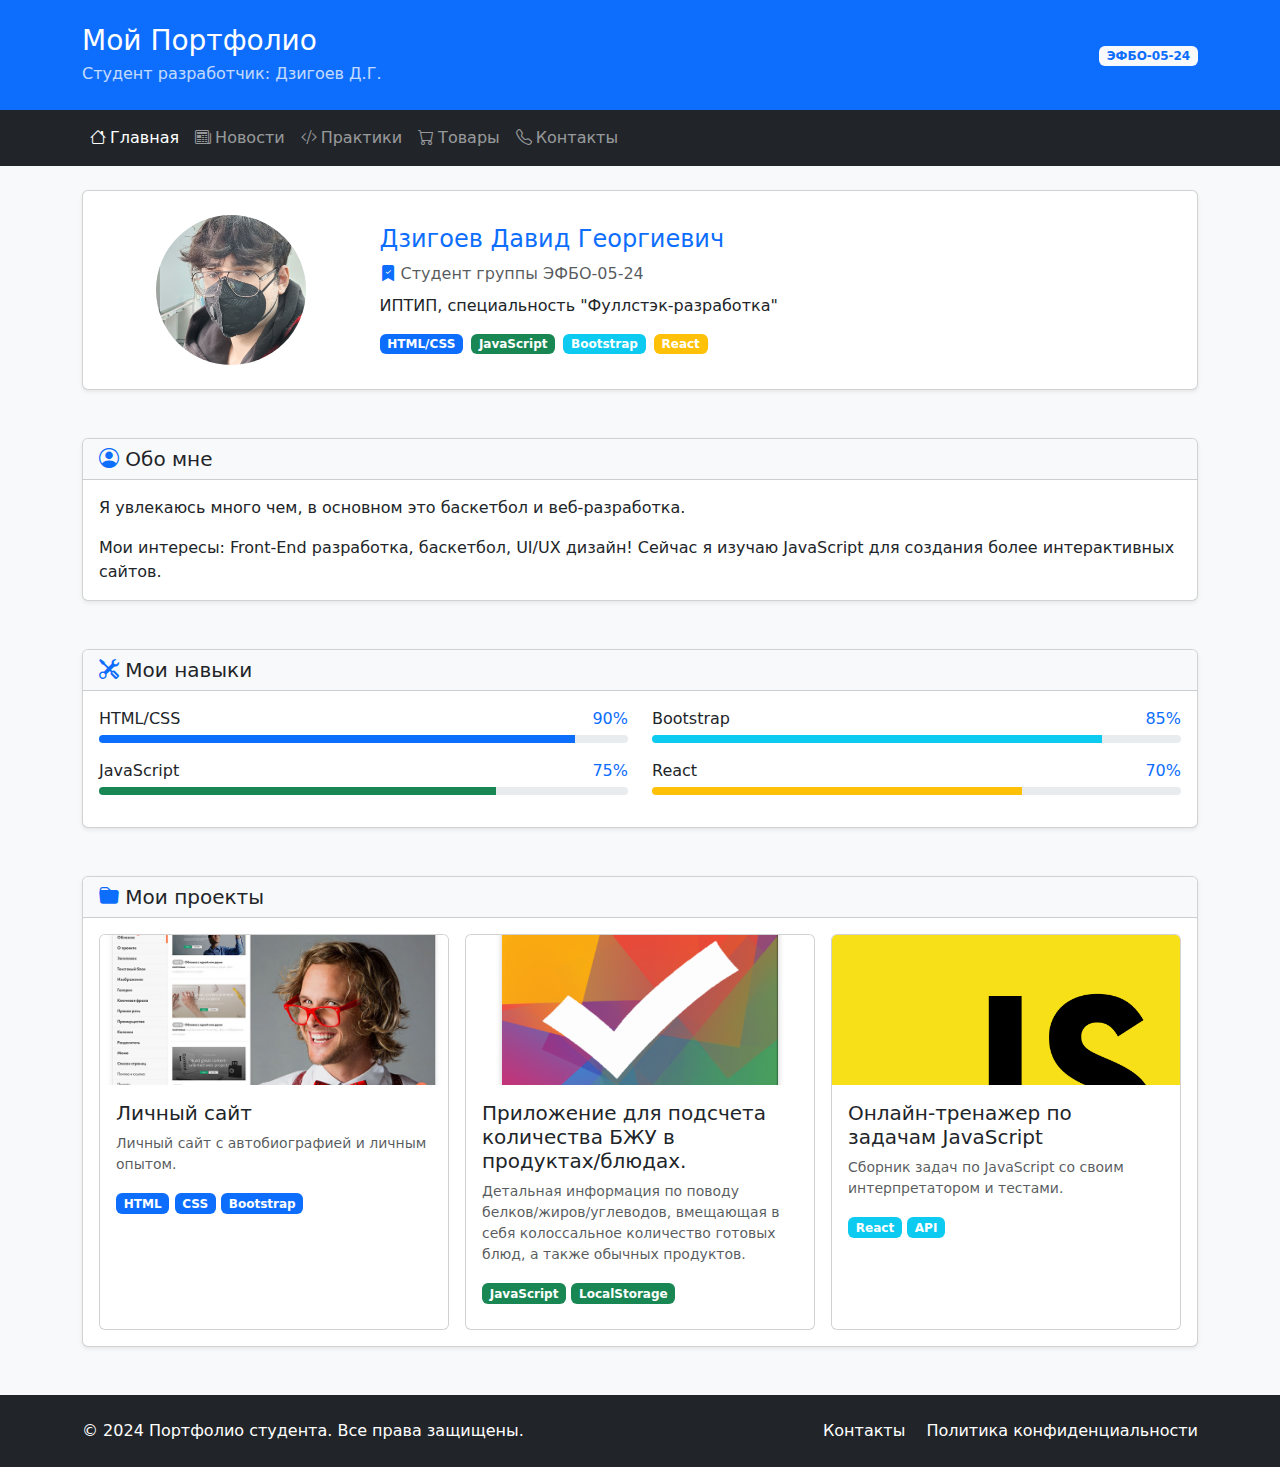
<file: index.html>
<!DOCTYPE html>
<html lang="ru">
<head>
  <meta charset="UTF-8">
  <meta name="viewport" content="width=device-width, initial-scale=1.0">
  <title>Главная - Портфолио</title>
  <link href="https://cdn.jsdelivr.net/npm/bootstrap@5.3.2/dist/css/bootstrap.min.css" rel="stylesheet">
  <link rel="stylesheet" href="https://cdn.jsdelivr.net/npm/bootstrap-icons@1.11.1/font/bootstrap-icons.css">
</head>
<body class="bg-light">
  <div class="container-fluid p-0">
    <!-- Header -->
    <header class="bg-primary text-white py-4">
      <div class="container">
        <div class="row align-items-center">
          <div class="col">
            <h1 class="h3 mb-1">Мой Портфолио</h1>
            <p class="mb-0 opacity-75">Студент разработчик: Дзигоев Д.Г.</p>
          </div>
          <div class="col-auto">
            <span class="badge bg-light text-primary">ЭФБО-05-24</span>
          </div>
        </div>
      </div>
    </header>

    <!-- Navigation -->
    <nav class="navbar navbar-expand-lg navbar-dark bg-dark">
      <div class="container">
        <button class="navbar-toggler" type="button" data-bs-toggle="collapse" data-bs-target="#navbarNav">
          <span class="navbar-toggler-icon"></span>
        </button>
        <div class="collapse navbar-collapse" id="navbarNav">
          <ul class="navbar-nav">
            <li class="nav-item">
              <a class="nav-link active" href="index.html">
                <i class="bi bi-house me-1"></i>Главная
              </a>
            </li>
            <li class="nav-item">
              <a class="nav-link" href="pages/news.html">
                <i class="bi bi-newspaper me-1"></i>Новости
              </a>
            </li>
            <li class="nav-item">
              <a class="nav-link" href="pages/practices.html">
                <i class="bi bi-code-slash me-1"></i>Практики
              </a>
            </li>
            <li class="nav-item">
              <a class="nav-link" href="pages/goods.html">
                <i class="bi bi-cart me-1"></i>Товары
              </a>
            </li>
            <li class="nav-item">
              <a class="nav-link" href="pages/contacts.html">
                <i class="bi bi-telephone me-1"></i>Контакты
              </a>
            </li>
          </ul>
        </div>
      </div>
    </nav>

    <!-- Main Content -->
    <main class="container my-4">
      <!-- Profile Section -->
      <section class="mb-5">
        <div class="card shadow-sm">
          <div class="card-body p-4">
            <div class="row align-items-center">
              <div class="col-md-3 text-center mb-3 mb-md-0">
                <img src="images/01vr1ZHopGCYbX9N3gDcMiU9aH0uhNBzZfTgl-pVvO3KqxB39IEha3iIAdrmscN-xnoX4ErPshq8rbRD-Dz-7z_W.jpg" alt="Фото студента" class="img-fluid rounded-circle" style="width: 150px; height: 150px; object-fit: cover;">
              </div>
              <div class="col-md-9">
                <h2 class="card-title h4 text-primary">Дзигоев Давид Георгиевич</h2>
                <p class="card-text text-muted mb-2">
                  <i class="bi bi-bookmark-check-fill text-primary"></i>
                  Студент группы ЭФБО-05-24
                </p>
                <p class="card-text">
                  ИПТИП, специальность "Фуллстэк-разработка"
                </p>
                <div class="d-flex gap-2 flex-wrap">
                  <span class="badge bg-primary">HTML/CSS</span>
                  <span class="badge bg-success">JavaScript</span>
                  <span class="badge bg-info">Bootstrap</span>
                  <span class="badge bg-warning">React</span>
                </div>
              </div>
            </div>
          </div>
        </div>
      </section>

      <!-- About Section -->
      <section class="mb-5">
        <div class="card shadow-sm">
          <div class="card-header bg-light">
            <h3 class="card-title h5 mb-0">
              <i class="bi bi-person-circle text-primary"></i>
              Обо мне
            </h3>
          </div>
          <div class="card-body">
            <p class="card-text">
              Я увлекаюсь много чем, в основном это баскетбол и веб-разработка.
            </p>
            <p class="card-text">
              Мои интересы: Front-End разработка, баскетбол, UI/UX дизайн! Сейчас я изучаю JavaScript для создания более интерактивных сайтов.
            </p>
          </div>
        </div>
      </section>

      <!-- Skills Section -->
      <section class="mb-5">
        <div class="card shadow-sm">
          <div class="card-header bg-light">
            <h3 class="card-title h5 mb-0">
              <i class="bi bi-tools text-primary"></i>
              Мои навыки
            </h3>
          </div>
          <div class="card-body">
            <div class="row">
              <div class="col-md-6">
                <div class="mb-3">
                  <div class="d-flex justify-content-between mb-1">
                    <span>HTML/CSS</span>
                    <span class="text-primary">90%</span>
                  </div>
                  <div class="progress" style="height: 8px;">
                    <div class="progress-bar bg-primary" style="width: 90%"></div>
                  </div>
                </div>
                <div class="mb-3">
                  <div class="d-flex justify-content-between mb-1">
                    <span>JavaScript</span>
                    <span class="text-primary">75%</span>
                  </div>
                  <div class="progress" style="height: 8px;">
                    <div class="progress-bar bg-success" style="width: 75%"></div>
                  </div>
                </div>
              </div>
              <div class="col-md-6">
                <div class="mb-3">
                  <div class="d-flex justify-content-between mb-1">
                    <span>Bootstrap</span>
                    <span class="text-primary">85%</span>
                  </div>
                  <div class="progress" style="height: 8px;">
                    <div class="progress-bar bg-info" style="width: 85%"></div>
                  </div>
                </div>
                <div class="mb-3">
                  <div class="d-flex justify-content-between mb-1">
                    <span>React</span>
                    <span class="text-primary">70%</span>
                  </div>
                  <div class="progress" style="height: 8px;">
                    <div class="progress-bar bg-warning" style="width: 70%"></div>
                  </div>
                </div>
              </div>
            </div>
          </div>
        </div>
      </section>

      <!-- Projects Section -->
      <section class="mb-5">
        <div class="card shadow-sm">
          <div class="card-header bg-light">
            <h3 class="card-title h5 mb-0">
              <i class="bi bi-folder-fill text-primary"></i>
              Мои проекты
            </h3>
          </div>
          <div class="card-body">
            <div class="row g-3">
              <div class="col-md-4">
                <div class="card h-100">
                  <img src="images/2_main.jpg" class="card-img-top" alt="Личный сайт" style="height: 150px; object-fit: cover;">
                  <div class="card-body">
                    <h5 class="card-title">Личный сайт</h5>
                    <p class="card-text small text-muted">
                      Личный сайт с автобиографией и личным опытом.
                    </p>
                    <div class="mb-2">
                      <span class="badge bg-primary">HTML</span>
                      <span class="badge bg-primary">CSS</span>
                      <span class="badge bg-primary">Bootstrap</span>
                    </div>
                  </div>
                </div>
              </div>
              <div class="col-md-4">
                <div class="card h-100">
                  <img src="images/1_main.png" class="card-img-top" alt="Todo приложение" style="height: 150px; object-fit: cover;">
                  <div class="card-body">
                    <h5 class="card-title">Приложение для подсчета количества БЖУ в продуктах/блюдах.</h5>
                    <p class="card-text small text-muted">
                      Детальная информация по поводу белков/жиров/углеводов, вмещающая в себя колоссальное количество готовых блюд, а также обычных продуктов.
                    </p>
                    <div class="mb-2">
                      <span class="badge bg-success">JavaScript</span>
                      <span class="badge bg-success">LocalStorage</span>
                    </div>
                  </div>
                </div>
              </div>
              <div class="col-md-4">
                <div class="card h-100">
                  <img src="images/main_4.png" class="card-img-top" alt="Интернет-магазин" style="height: 150px; object-fit: cover;">
                  <div class="card-body">
                    <h5 class="card-title">Онлайн-тренажер по задачам JavaScript</h5>
                    <p class="card-text small text-muted">
                      Сборник задач по JavaScript со своим интерпретатором и тестами.
                    </p>
                    <div class="mb-2">
                      <span class="badge bg-info">React</span>
                      <span class="badge bg-info">API</span>
                    </div>
                  </div>
                </div>
              </div>
            </div>
          </div>
        </div>
      </section>
    </main>

    <!-- Footer -->
    <footer class="bg-dark text-white py-4 mt-5">
      <div class="container">
        <div class="row align-items-center">
          <div class="col-md-6">
            <p class="mb-0">&copy; 2024 Портфолио студента. Все права защищены.</p>
          </div>
          <div class="col-md-6 text-md-end">
            <a href="pages/contacts.html" class="text-white text-decoration-none me-3">Контакты</a>
            <a href="#" class="text-white text-decoration-none">Политика конфиденциальности</a>
          </div>
        </div>
      </div>
    </footer>
  </div>

  <script src="https://cdn.jsdelivr.net/npm/bootstrap@5.3.2/dist/js/bootstrap.bundle.min.js"></script>
</body>
</html>
</file>
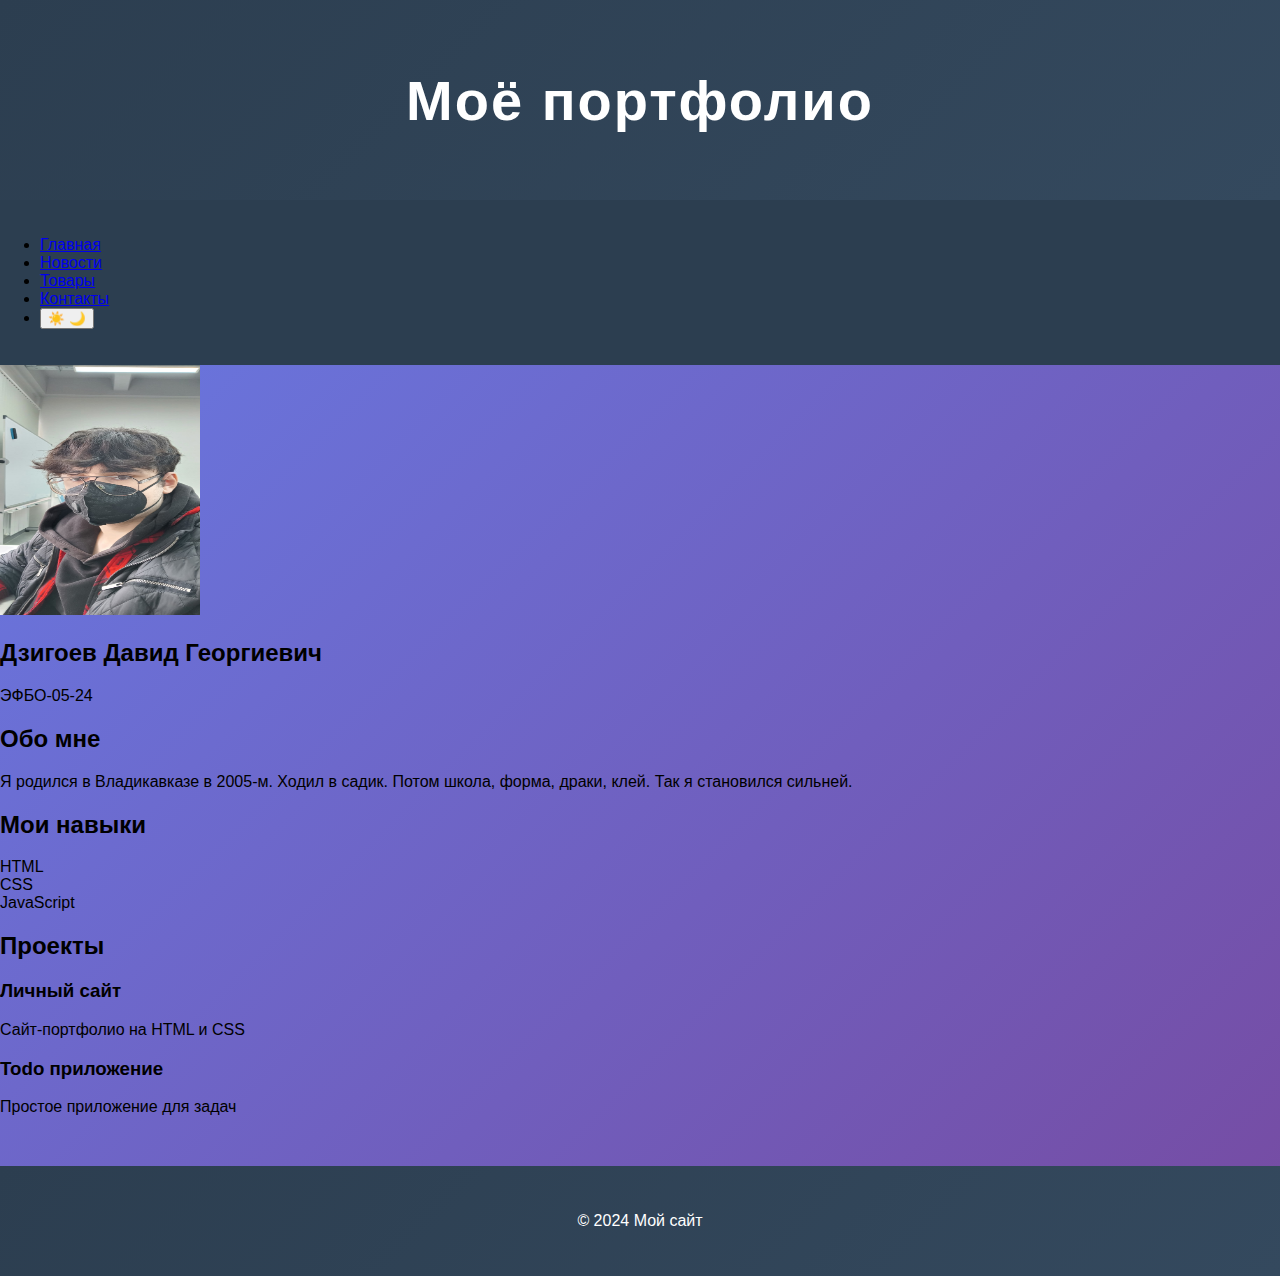
<file: index_v1.html>
<!DOCTYPE html>
<html>
    <head>
        <meta charset="UTF-8">
        <meta name="viewport" content="width=device-width, initial-scale=1.0">
        <link rel="stylesheet" href="style/styles.css">
        <title>Главная - Портфолио</title>
    </head>
    <body>
        <div class="page">

            <header class="header">
                <h1 class="header__title">Моё портфолио</h1>
            </header>

            <nav class="nav">
                <ul class="nav__list">
                    <li class="nav__item nav__item--active"><a class="nav__link" href="index.html">Главная</a></li>
                    <li class="nav__item"><a class="nav__link" href="pages/news.html">Новости</a></li>
                    <li class="nav__item"><a class="nav__link" href="pages/goods.html">Товары</a></li>
                    <li class="nav__item"><a class="nav__link" href="pages/contacts.html">Контакты</a></li>
                    <li class="nav__item nav__item--theme"><button id="theme-toggle" class="theme-btn" aria-label="Переключить тему">
                        <span class="icon sun-icon">☀️</span>
                        <span class="icon moon-icon">🌙</span>
                </button></li>
                </ul>
            </nav>

            <main class="main">

                <section class="profile">
                    <div class="profile__card">
                        <img class="profile__photo" src="images/01vr1ZHopGCYbX9N3gDcMiU9aH0uhNBzZfTgl-pVvO3KqxB39IEha3iIAdrmscN-xnoX4ErPshq8rbRD-Dz-7z_W.jpg" alt="Фото автора" width="200" height="250">
                        <div class="profile__info">
                            <h2 class="profile__name">Дзигоев Давид Георгиевич</h2>
                            <p class="profile__group">ЭФБО-05-24</p>
                        </div>
                    </div>
                </section>

                <section class="about">
                    <h2 class="about__title">Обо мне</h2>
                    <div class="about__content">
                        <p>Я родился в Владикавказе в 2005-м. Ходил в садик.
                        Потом школа, форма, драки, клей. Так я становился сильней.</p>
                    </div>
                </section>
                
                <section class="skills">
                    <h2 class="skills__title">Мои навыки</h2>
                    <div class="skills__list">
                        <div class="skill skill--html">
                            <span class="skill__name">HTML</span>
                        </div>
                        <div class="skill skill--css">
                            <span class="skill__name">CSS</span>
                        </div>
                        <div class="skill skill--js">
                            <span class="skill__name">JavaScript</span>
                        </div>
                    </div>
                </section>
                
                <section class="projects">
                    <h2 class="projects__title">Проекты</h2>
                    <div class="projects__grid">
                        <div class="project-card">
                            <h3 class="project-card__title">Личный сайт</h3>
                            <p class="project-card__desc">Сайт-портфолио на HTML и CSS</p>
                        </div>
                        <div class="project-card">
                            <h3 class="project-card__title">Todo приложение</h3>
                            <p class="project-card__desc">Простое приложение для задач</p>
                        </div>
                    </div>
                </section>
            
                <script>
                    // Константы для работы с темой
                    const Theme = {
                        LIGHT: 'light',
                        DARK: 'dark'
                    };

                    // Элементы управления
                    const themeToggle = document.getElementById('theme-toggle');
                    
                    // Функции для работы с темой
                    function getCurrentTheme() {
                        return document.body.classList.contains('dark-theme') ? Theme.DARK : Theme.LIGHT;
                    }

                    function setTheme(theme) {
                        if (theme === Theme.DARK) {
                            document.body.classList.add('dark-theme');
                        } else {
                            document.body.classList.remove('dark-theme');
                        }
                    }

                    function saveTheme(theme) {
                        localStorage.setItem('theme', theme);
                    }

                    function toggleTheme() {
                        const currentTheme = getCurrentTheme();
                        const newTheme = currentTheme === Theme.DARK ? Theme.LIGHT : Theme.DARK;
                        
                        setTheme(newTheme);
                        saveTheme(newTheme);
                    }

                    // Инициализация темы при загрузке
                    function initTheme() {
                        const savedTheme = localStorage.getItem('theme');
                        
                        if (savedTheme === Theme.DARK) {
                            setTheme(Theme.DARK);
                        } else {
                            setTheme(Theme.LIGHT);
                        }
                    }

                    // Обработчики событий
                    function setupEventListeners() {
                        themeToggle.addEventListener('click', toggleTheme);
                    }

                    // Запуск приложения
                    function init() {
                        initTheme();
                        setupEventListeners();
                    }

                    // Запускаем когда DOM загружен
                    document.addEventListener('DOMContentLoaded', init);
                </script>
            </main>
            <footer class="footer">
                <p class="footer__text">&copy; 2024 Мой сайт</p>
            </footer>
        </div>
    </body>
</html>
</file>
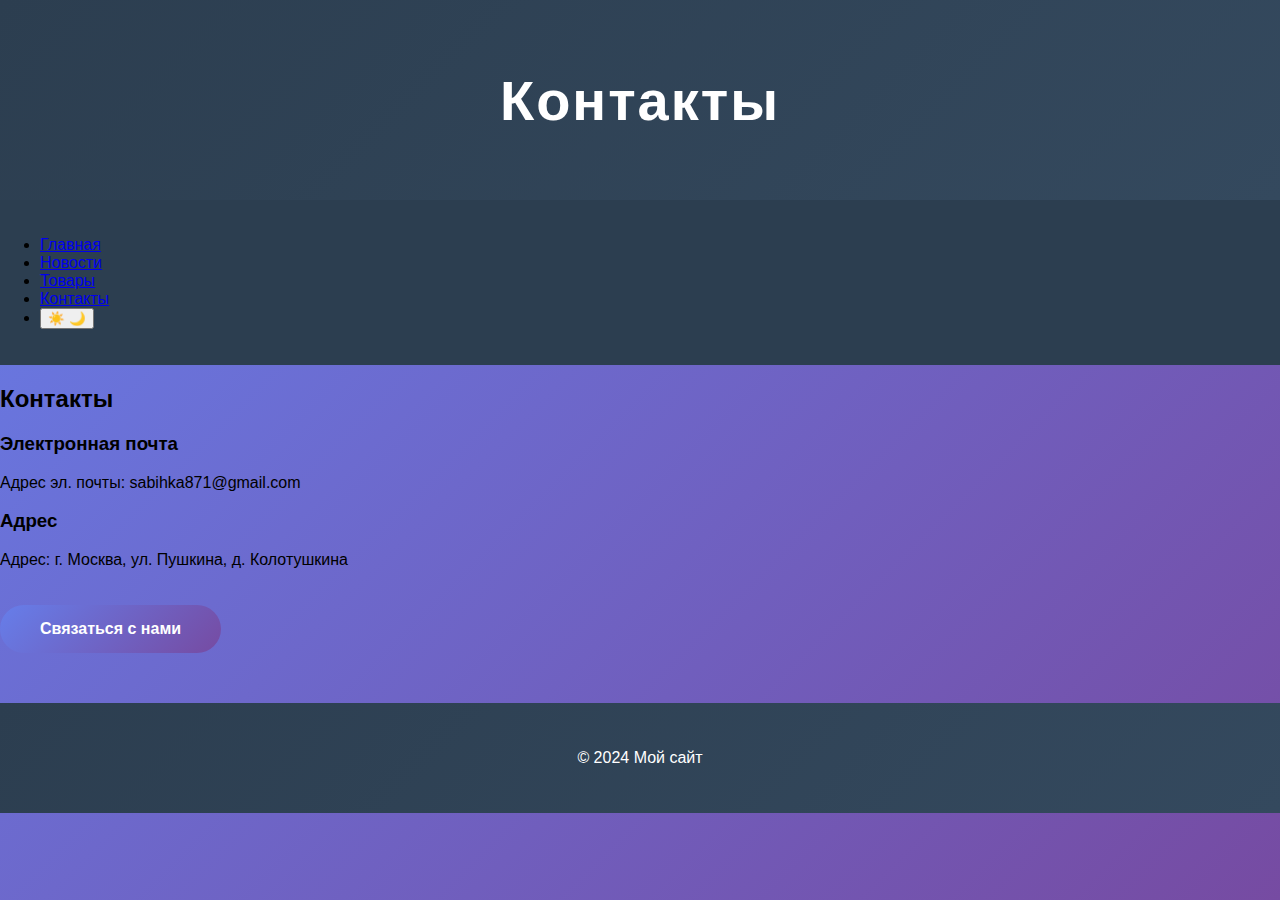
<file: pages/contacts.html>
<!DOCTYPE html>
<html lang="en">
<head>
    <meta charset="UTF-8">
    <meta name="viewport" content="width=device-width, initial-scale=1.0">
    <title>Контакты</title>
    <link rel="stylesheet" href="../style/styles.css">
    <style>
        /* Стили для модального окна */
        dialog::backdrop {
            background: rgba(0, 0, 0, 0.6);
            animation: fadeIn 0.3s ease;
        }
        dialog {
            border: none;
            border-radius: 12px;
            padding: 0;
            margin: auto;
            box-shadow: 0 10px 30px rgba(0, 0, 0, 0.3);
            animation: slideIn 0.3s ease;
            max-width: 500px;
            width: 90vw;
            max-height: 90vh;
            overflow-y: auto;
        }
        .modal-header {
            background: linear-gradient(135deg, #2c3e50 0%, #34495e 100%);
            color: white;
            padding: 1.5rem;
            border-radius: 12px 12px 0 0;
            margin: 0;
        }
        .modal-header h2 {
            margin: 0;
            color: white;
            font-size: 1.5rem;
        }
        .modal-content {
            padding: 2rem;
        }
        .form-group {
            margin-bottom: 1.5rem;
        }
        .form-group label {
            display: block;
            margin-bottom: 0.5rem;
            font-weight: 600;
            color: #2c3e50;
        }
        .form-group input,
        .form-group select,
        .form-group textarea {
            width: 100%;
            padding: 0.75rem;
            border: 2px solid #e9ecef;
            border-radius: 6px;
            font-size: 1rem;
            transition: border-color 0.3s ease;
            box-sizing: border-box;
        }
        .form-group input:focus,
        .form-group select:focus,
        .form-group textarea:focus {
            outline: none;
            border-color: #667eea;
        }
        .form-group textarea {
            min-height: 100px;
            resize: vertical;
        }
        .modal-actions {
            display: flex;
            gap: 1rem;
            justify-content: flex-end;
            margin-top: 2rem;
        }
        .btn {
            padding: 0.75rem 1.5rem;
            border: none;
            border-radius: 6px;
            cursor: pointer;
            font-size: 1rem;
            transition: all 0.3s ease;
            font-weight: 600;
        }
        .btn-primary {
            background: linear-gradient(135deg, #667eea 0%, #764ba2 100%);
            color: white;
        }
        .btn-primary:hover {
            transform: translateY(-2px);
            box-shadow: 0 5px 15px rgba(102, 126, 234, 0.4);
        }
        .btn-secondary {
            background: #f8f9fa;
            color: #2c3e50;
            border: 2px solid #e9ecef;
        }
        .btn-secondary:hover {
            background: #e9ecef;
        }
        .required {
            color: #e74c3c;
        }
        @keyframes fadeIn {
            from { opacity: 0; }
            to { opacity: 1; }
        }
        @keyframes slideIn {
            from {
            opacity: 0;
            transform: translateY(-50px) scale(0.9);
            }
            to {
            opacity: 1;
            transform: translateY(0) scale(1);
            }
        }
        /* Адаптивность */
        @media (max-width: 600px) {
            dialog {
                margin: 1rem;
                width: calc(100vw - 2rem);
            }

            .modal-actions {
                flex-direction: column;
            }

            .btn {
                width: 100%;
            }
        }
    </style>
</head>
<body>
    <div class="page">
        
        <header class="header">
            <h1>Контакты</h1>
        </header>

        <nav class="nav">
            <ul class="nav__list">
                <li class="nav__item"><a class="nav__link" href="../index.html">Главная</a></li>
                <li class="nav__item"><a class="nav__link" href="news.html">Новости</a></li>
                <li class="nav__item"><a class="nav__link" href="goods.html">Товары</a></li>
                <li class="nav__item nav__item--active"><a class="nav__link" href="contacts.html">Контакты</a></li>
                <li class="nav__item nav__item--theme"><button id="theme-toggle" class="theme-btn" aria-label="Переключить тему">
                        <span class="icon sun-icon">☀️</span>
                        <span class="icon moon-icon">🌙</span>
                </button></li>
            </ul>
        </nav>

        <section class="contacts">
                <h2 class="contacts__title">Контакты</h2>
                <div class="contacts__list">
                    <div class="contacts-item">
                        <h3 class="contacts-item____title">Электронная почта</h3>
                        <p class="contact-item__value">Адрес эл. почты: sabihka871@gmail.com</p>
                    </div>
                    <div class="contacts-item">
                        <h3 class="contacts-item__title">Адрес</h3>
                        <p class="contact-item__value">Адрес: г. Москва, ул. Пушкина, д. Колотушкина</p>
                    </div>
                    <!-- Измененная кнопка для открытия модального окна -->
                    <button class="contact-button" onclick="contactModal.showModal()">Связаться с нами</button>
                </div>
        </section>

        <footer class="footer">
                <p class="footer__text">&copy; 2024 Мой сайт</p>
        </footer>

        <!-- Модальное окно -->
        <dialog id="contactModal">
            <div class="modal-header">
                <h2>Форма обратной связи</h2>
            </div>
            <div class="modal-content">
                <form id="feedbackForm" method="dialog">
                    <div class="form-group">
                        <label for="name">Имя <span class="required">*</span></label>
                        <input type="text" id="name" name="name" required placeholder="Введите ваше имя">
                    </div>
                    <div class="form-group">
                        <label for="phone">Телефон <span class="required">*</span></label>
                        <input type="tel" id="phone" name="phone" required placeholder="+7 (XXX) XXX-XX-XX">
                    </div>
                    <div class="form-group">
                        <label for="email">Электронная почта <span class="required">*</span></label>
                        <input type="email" id="email" name="email" required placeholder="example@mail.ru">
                    </div>
                    <div class="form-group">
                        <label for="category">Категория обращения <span class="required">*</span></label>
                        <select id="category" name="category" required>
                            <option value="">Выберите категорию</option>
                            <option value="technical">Техническая поддержка</option>
                            <option value="commercial">Коммерческое предложение</option>
                            <option value="cooperation">Сотрудничество</option>
                            <option value="complaint">Жалоба</option>
                            <option value="suggestion">Предложение</option>
                            <option value="other">Другое</option>
                        </select>
                    </div>
                    <div class="form-group">
                        <label for="message">Текст обращения <span class="required">*</span></label>
                        <textarea id="message" name="message" required placeholder="Опишите вашу проблему или вопрос..."></textarea>
                    </div>
                    <div class="modal-actions">
                        <!-- Кнопка отмены с правильным типом button и обработчиком onclick -->
                        <button type="button" class="btn btn-secondary" onclick="ModalManager.closeModal()">Отмена</button>
                        <!-- Кнопка отправки с обработкой через JavaScript -->
                        <button type="button" class="btn btn-primary" onclick="ModalManager.submitForm()">Отправить</button>
                    </div>
                </form>
            </div>
        </dialog>

    </div>

    <script>
        // Константы для работы с темой
        const Theme = {
            LIGHT: 'light',
            DARK: 'dark'
        };

        // Элементы управления
        const themeToggle = document.getElementById('theme-toggle');
        const contactModal = document.getElementById('contactModal');
        const feedbackForm = document.getElementById('feedbackForm');
        
        // Функции для работы с темой
        function getCurrentTheme() {
            return document.body.classList.contains('dark-theme') ? Theme.DARK : Theme.LIGHT;
        }

        function setTheme(theme) {
            if (theme === Theme.DARK) {
                document.body.classList.add('dark-theme');
            } else {
                document.body.classList.remove('dark-theme');
            }
        }

        function saveTheme(theme) {
            localStorage.setItem('theme', theme);
        }

        function toggleTheme() {
            const currentTheme = getCurrentTheme();
            const newTheme = currentTheme === Theme.DARK ? Theme.LIGHT : Theme.DARK;
            
            setTheme(newTheme);
            saveTheme(newTheme);
        }

        // Инициализация темы при загрузке
        function initTheme() {
            const savedTheme = localStorage.getItem('theme');
            
            if (savedTheme === Theme.DARK) {
                setTheme(Theme.DARK);
            } else {
                setTheme(Theme.LIGHT);
            }
        }

        // Менеджер модального окна
        const ModalManager = {
            submitForm() {
                const formData = new FormData(feedbackForm);

                // Простая валидация
                if (!feedbackForm.checkValidity()) {
                    feedbackForm.reportValidity();
                    return;
                }

                // Собираем данные формы
                const data = {
                    name: formData.get('name'),
                    phone: formData.get('phone'),
                    email: formData.get('email'),
                    category: formData.get('category'),
                    message: formData.get('message')
                };

                // В реальном приложении здесь был бы AJAX-запрос
                console.log('Данные формы:', data);

                // Показываем уведомление об успешной отправке
                alert('Спасибо! Ваше обращение отправлено. Мы свяжемся с вами в ближайшее время.');

                // Закрываем модальное окно
                this.closeModal();

                // Очищаем форму
                feedbackForm.reset();
            },

            closeModal() {
                contactModal.close();
            },

            handleBackgroundClick(event) {
                if (event.target === contactModal) {
                    this.closeModal();
                }
            },

            preventFormSubmit(event) {
                if (event.key === 'Enter' && event.target.type !== 'textarea') {
                    event.preventDefault();
                }
            }
        };

        // Обработчики событий
        function setupEventListeners() {
            themeToggle.addEventListener('click', toggleTheme);
            contactModal.addEventListener('click', (event) => ModalManager.handleBackgroundClick(event));
            feedbackForm.addEventListener('keypress', (event) => ModalManager.preventFormSubmit(event));
        }

        // Запуск приложения
        function init() {
            initTheme();
            setupEventListeners();
        }

        // Запускаем когда DOM загружен
        document.addEventListener('DOMContentLoaded', init);
    </script>
</body>
</html>
</file>
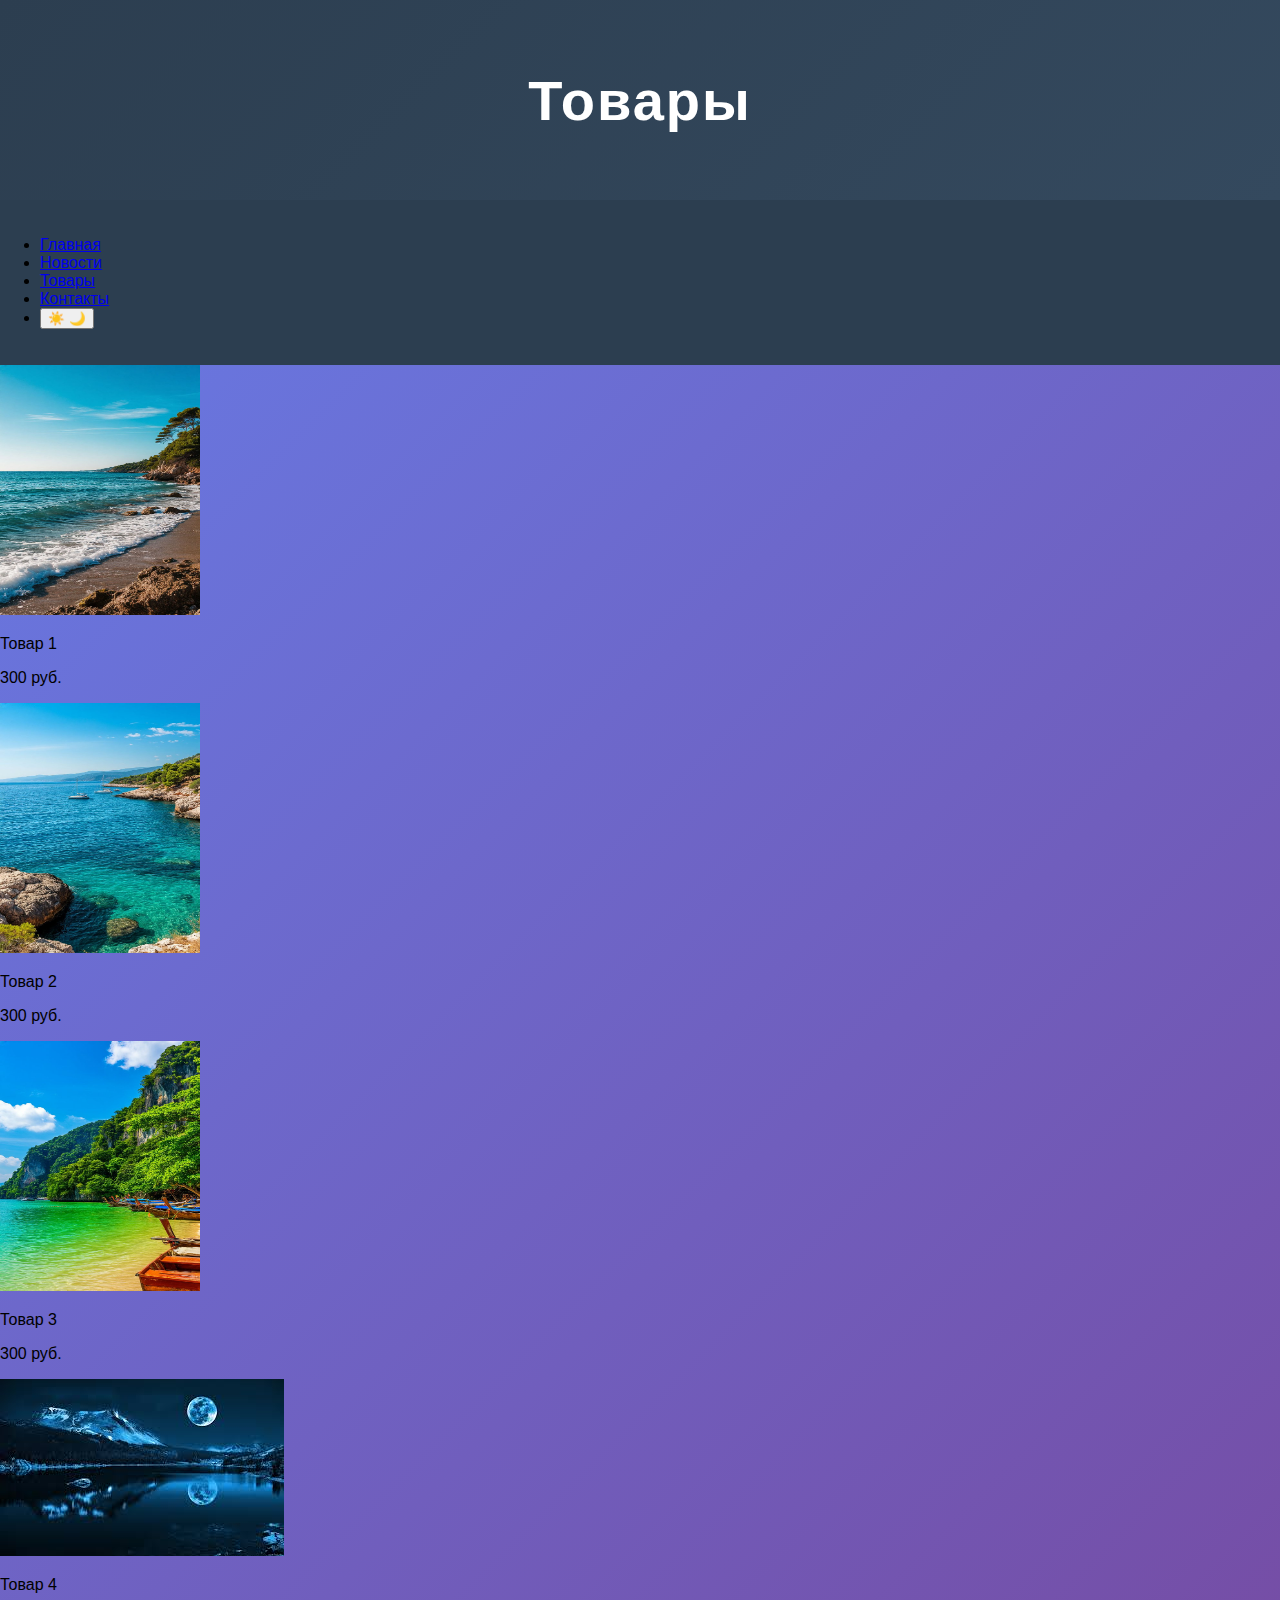
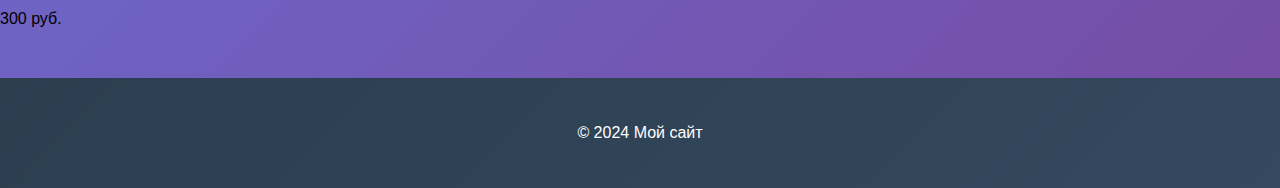
<file: pages/goods.html>
<!DOCTYPE html>
<html lang="en">
<head>
    <meta charset="UTF-8">
    <meta name="viewport" content="width=device-width, initial-scale=1.0">
    <title>Товары</title>
    <link rel="stylesheet" href="../style/styles.css">
</head>
<body>
    <div class="page">

        <header class="header">
            <h1>Товары</h1>
        </header>

        <nav class="nav">
            <ul class="nav__list">
                <li class="nav__item"><a class="nav__link" href="../index.html">Главная</a></li>
                <li class="nav__item"><a class="nav__link" href="news.html">Новости</a></li>
                <li class="nav__item nav__item--active"><a class="nav__link" href="goods.html">Товары</a></li>
                <li class="nav__item"><a class="nav__link" href="contacts.html">Контакты</a></li>
                <li class="nav__item nav__item--theme"><button id="theme-toggle" class="theme-btn" aria-label="Переключить тему">
                        <span class="icon sun-icon">☀️</span>
                        <span class="icon moon-icon">🌙</span>
                </button></li>
            </ul>
        </nav>

        <main class="main">

            <section class="products">

                <article class="product-item">
                    <img class="product-item__image" src="../images/goods_1.jpg" alt="Карточка 1" width="200" height="250">
                    <p class="product-item__name">Товар 1</p>
                    <p class="product-item__price">300 руб.</p>
                </article>

                <article class="product-item">
                    <img class="product-item__image" src="../images/goods_2.jpg" alt="Карточка 2" width="200" height="250">
                    <p class="product-item__name">Товар 2</p>
                    <p class="product-item__price">300 руб.</p>
                </article>

                <article class="product-item">
                    <img class="product-item__image" src="../images/goods_3.jpg" alt="Карточка 3" width="200" height="250">
                    <p class="product-item__name">Товар 3</p>
                    <p class="product-item__price">300 руб.</p>
                </article>

                <article class="product-item product-item--discount product-item--selected">
                    <img class="product-item__image" src="../images/goods_4.jpg" alt="Карточка 4">
                    <p class="product-item__name">Товар 4</p>
                    <p class="product-item__price product-item__price--white">300 руб.</p>
                </article>

            </section> 

        </main>

        <script>
            // Константы для работы с темой
            const Theme = {
                LIGHT: 'light',
                DARK: 'dark'
            };

            // Элементы управления
            const themeToggle = document.getElementById('theme-toggle');
            
            // Функции для работы с темой
            function getCurrentTheme() {
                return document.body.classList.contains('dark-theme') ? Theme.DARK : Theme.LIGHT;
            }

            function setTheme(theme) {
                if (theme === Theme.DARK) {
                    document.body.classList.add('dark-theme');
                } else {
                    document.body.classList.remove('dark-theme');
                }
            }

            function saveTheme(theme) {
                localStorage.setItem('theme', theme);
            }

            function toggleTheme() {
                const currentTheme = getCurrentTheme();
                const newTheme = currentTheme === Theme.DARK ? Theme.LIGHT : Theme.DARK;
                
                setTheme(newTheme);
                saveTheme(newTheme);
            }

            // Инициализация темы при загрузке
            function initTheme() {
                const savedTheme = localStorage.getItem('theme');
                
                if (savedTheme === Theme.DARK) {
                    setTheme(Theme.DARK);
                } else {
                    setTheme(Theme.LIGHT);
                }
            }

            // Обработчики событий
            function setupEventListeners() {
                themeToggle.addEventListener('click', toggleTheme);
            }

            // Запуск приложения
            function init() {
                initTheme();
                setupEventListeners();
            }

            // Запускаем когда DOM загружен
            document.addEventListener('DOMContentLoaded', init);
        </script>

        <footer class="footer">
                <p class="footer__text">&copy; 2024 Мой сайт</p>
        </footer>

    </div>
</body>
</html>
</file>
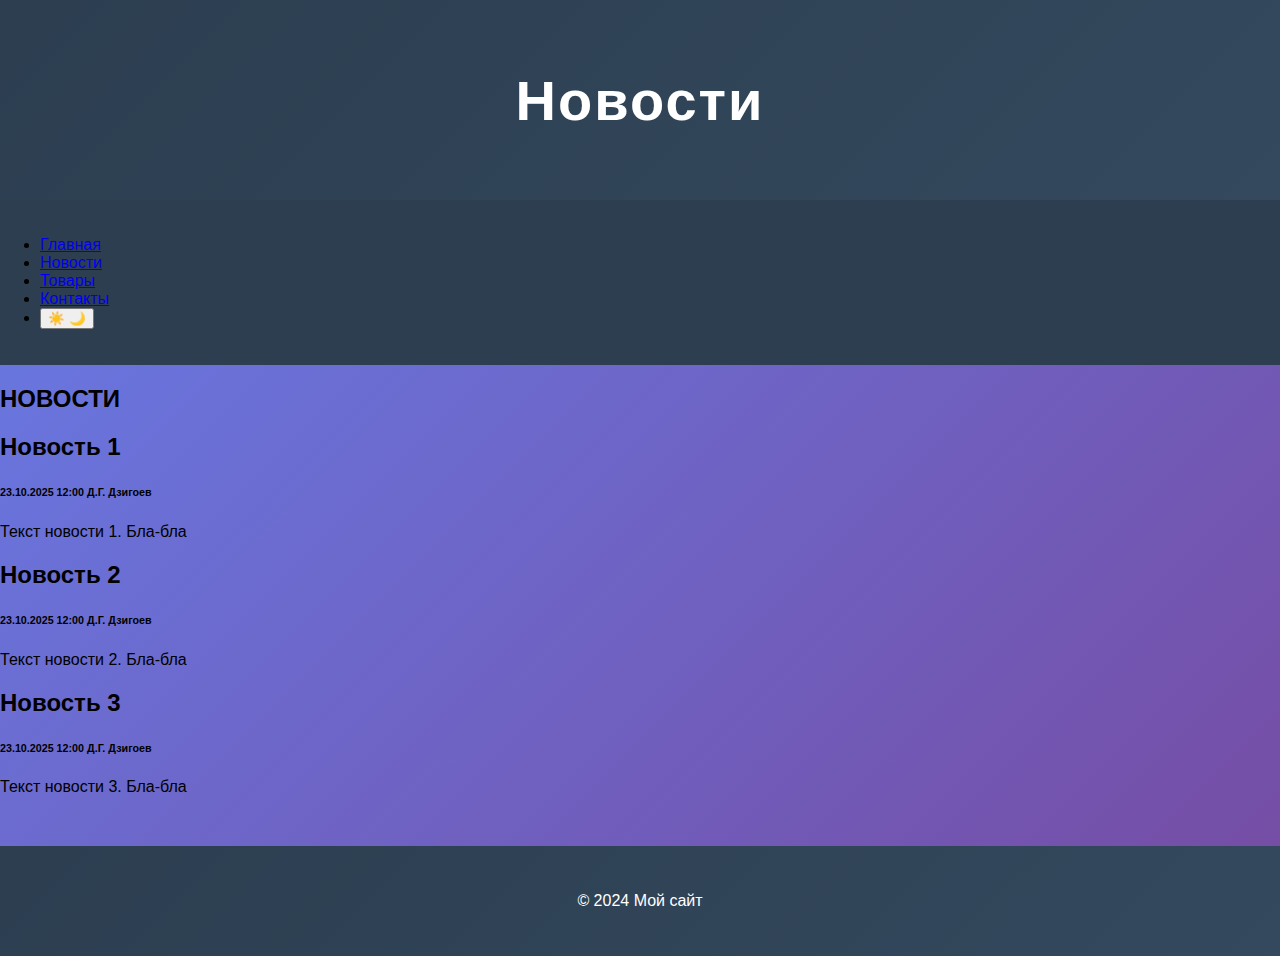
<file: pages/news.html>
<!DOCTYPE html>
<html lang="en">
<head>
    <meta charset="UTF-8">
    <meta name="viewport" content="width=device-width, initial-scale=1.0">
    <title>Новости</title>
    <link rel="stylesheet" href="../style/styles.css">
</head>
<body>
    <div class="page">

        <header class="header">
            <h1>Новости</h1>
        </header>

        <nav class="nav">
            <ul class="nav__list">
                <li class="nav__item"><a class="nav__link" href="../index.html">Главная</a></li>
                <li class="nav__item nav__item--active"><a class="nav__link" href="news.html">Новости</a></li>
                <li class="nav__item"><a class="nav__link" href="goods.html">Товары</a></li>
                <li class="nav__item"><a class="nav__link" href="contacts.html">Контакты</a></li>
                <li class="nav__item nav__item--theme"><button id="theme-toggle" class="theme-btn" aria-label="Переключить тему">
                        <span class="icon sun-icon">☀️</span>
                        <span class="icon moon-icon">🌙</span>
                </button></li>
            </ul>
        </nav>

        <main class="main">

            <section class="news">
                <h2 class="news__title">НОВОСТИ</h2>
                <div class="news__list">
                    <article class="news-item">
                        <h2 class="news-item__title">Новость 1</h2>
                        <h6 class="news-item__date">23.10.2025 12:00 Д.Г. Дзигоев</h6>
                        <p class="news-item__text">Текст новости 1. Бла-бла</p>
                    </article>
                    <article class="news-item">
                        <h2 class="news-item__title">Новость 2</h2>
                        <h6 class="news-item__date">23.10.2025 12:00 Д.Г. Дзигоев</h6>
                        <p class="news-item__text">Текст новости 2. Бла-бла</p>
                    </article>
                    <article class="news-item">
                        <h2 class="news-item__title">Новость 3</h2>
                        <h6 class="news-item__date">23.10.2025 12:00 Д.Г. Дзигоев</h6>
                        <p class="news-item__text">Текст новости 3. Бла-бла</p>
                    </article>
                </div>
            </section>

            <script>
                // Константы для работы с темой
                const Theme = {
                    LIGHT: 'light',
                    DARK: 'dark'
                };

                // Элементы управления
                const themeToggle = document.getElementById('theme-toggle');
                
                // Функции для работы с темой
                function getCurrentTheme() {
                    return document.body.classList.contains('dark-theme') ? Theme.DARK : Theme.LIGHT;
                }

                function setTheme(theme) {
                    if (theme === Theme.DARK) {
                        document.body.classList.add('dark-theme');
                    } else {
                        document.body.classList.remove('dark-theme');
                    }
                }

                function saveTheme(theme) {
                    localStorage.setItem('theme', theme);
                }

                function toggleTheme() {
                    const currentTheme = getCurrentTheme();
                    const newTheme = currentTheme === Theme.DARK ? Theme.LIGHT : Theme.DARK;
                    
                    setTheme(newTheme);
                    saveTheme(newTheme);
                }

                // Инициализация темы при загрузке
                function initTheme() {
                    const savedTheme = localStorage.getItem('theme');
                    
                    if (savedTheme === Theme.DARK) {
                        setTheme(Theme.DARK);
                    } else {
                        setTheme(Theme.LIGHT);
                    }
                }

                // Обработчики событий
                function setupEventListeners() {
                    themeToggle.addEventListener('click', toggleTheme);
                }

                // Запуск приложения
                function init() {
                    initTheme();
                    setupEventListeners();
                }

                // Запускаем когда DOM загружен
                document.addEventListener('DOMContentLoaded', init);
            </script>
        </main>

        <footer class="footer">
                <p class="footer__text">&copy; 2024 Мой сайт</p>
        </footer>
    </div>
</body>
</html>
</file>
<file: style/styles.css>
/* ===== БАЗОВЫЕ СТИЛИ ===== */
body {
 font-family: 'Segoe UI', Tahoma, Geneva, Verdana, sans-serif;
 margin: 0;
 padding: 0;
 background: linear-gradient(135deg, #667eea 0%, #764ba2 100%);
 min-height: 100vh;
}
/* ===== КОНТЕЙНЕР СТРАНИЦЫ ===== */
/* ИЗМЕНЕНИЕ: Добавили CSS Grid для основного макета страницы */
.page-container {
 max-width: 1200px;
 margin: 0 auto;
 background: white;
 min-height: 100vh;
 box-shadow: 0 0 30px rgba(0,0,0,0.1);
 /* Новое: Сеточный макет для семантических областей */
 display: grid;
 grid-template-rows: auto auto 1fr auto;
 grid-template-areas:
 "header"
 "nav"
 "main"
 "footer";
}
/* ===== ШАПКА ===== */
.header {
 background: linear-gradient(135deg, #2c3e50 0%, #34495e 100%);
 color: white;
 text-align: center;
 padding: 30px;
 font-size: 28px;
 font-weight: 300;
 letter-spacing: 2px;
 /* Новое: Привязка к области сетки */
 grid-area: header;
}
/* ===== НАВИГАЦИЯ ===== */
.nav {
 background: #2c3e50;
 padding: 20px 0;
 /* Новое: Привязка к области сетки */
 grid-area: nav;
}
.nav-list {
 list-style: none;
 margin: 0;
 padding: 0;
 display: flex;
 justify-content: center;
 gap: 25px;
}
.nav-item {
 margin: 0;
}
.nav-link {
 color: white;
 text-decoration: none;
 padding: 12px 25px;
 border-radius: 25px;
 transition: all 0.3s ease;
 font-weight: 500;
}
.nav-link:hover {
 background: rgba(255,255,255,0.1);
 transform: translateY(-2px);
}
/* ===== ОСНОВНОЙ КОНТЕНТ ===== */
/* ИЗМЕНЕНИЕ: Заменили .content на main для семантики */
main.content {
 padding: 40px;
 width: 90%;
  margin: 0 auto;
 /* Новое: Привязка к области сетки */
 grid-area: main;
}
/* ===== ГЛАВНАЯ СТРАНИЦА ===== */
.profile-header {
 text-align: center;
 margin-bottom: 40px;
}
.profile-title {
 font-size: 32px;
 color: #2c3e50;
 margin-bottom: 10px;
 font-weight: 300;
}
.profile-photo {
 width: 220px;
 height: 280px;
 border-radius: 15px;
 object-fit: cover;
 margin: 20px auto;
 border: 4px solid #667eea;
 box-shadow: 0 8px 25px rgba(102, 126, 234, 0.3);
}
.profile-name {
 font-size: 24px;
 color: #2c3e50;
 margin: 10px 0;
 font-weight: 500;
}
.profile-group {
 font-size: 18px;
 color: #7f8c8d;
 margin: 5px 0;
}
.about-me {
 background: linear-gradient(135deg, #f8f9fa 0%, #e9ecef 100%);
 padding: 25px;
 border-radius: 15px;
 margin: 30px 0;
 border-left: 5px solid #667eea;
 font-size: 16px;
 line-height: 1.8;
}
/* ===== НАВЫКИ ===== */
/* ИЗМЕНЕНИЕ: Добавили CSS Grid для навыков */
.skills-grid {
 display: grid;
 grid-template-columns: repeat(auto-fit, minmax(150px, 1fr));
 gap: 15px;
 margin: 20px 0;
}
.skill-tag {
 background: linear-gradient(135deg, #4facfe 0%, #00f2fe 100%);
 color: white;
 padding: 12px 25px;
 border-radius: 25px;
 font-weight: 600;
 font-size: 14px;
 box-shadow: 0 4px 15px rgba(79, 172, 254, 0.3);
 transition: all 0.3s ease;
 text-align: center;
}
.skill-tag:hover {
 transform: translateY(-3px);
 box-shadow: 0 6px 20px rgba(79, 172, 254, 0.4);
}
/* ===== ОПЫТ РАБОТЫ ===== */
.experience-section {
 margin-top: 50px;
}
.section-title {
 font-size: 28px;
 color: #2c3e50;
 text-align: center;
 margin-bottom: 30px;
 font-weight: 300;
}
/* ИЗМЕНЕНИЕ: Добавили CSS Grid для карточек опыта */
.experience-grid {
 display: grid;
 grid-template-columns: repeat(auto-fit, minmax(300px, 1fr));
 gap: 20px;
}
.experience-card {
 background: white;
 padding: 25px;
 border-radius: 12px;
 box-shadow: 0 5px 20px rgba(0,0,0,0.08);
 border-left: 4px solid #667eea;
 transition: transform 0.3s ease;
}
.experience-card:hover {
 transform: translateX(5px);
 }
.experience-title {
 font-size: 20px;
 color: #2c3e50;
 margin: 0 0 10px 0;
 font-weight: 600;
}
.experience-desc {
 color: #7f8c8d;
 line-height: 1.6;
 margin: 0;
}
/* ===== ФУТЕР ===== */
.footer {
 background: linear-gradient(135deg, #2c3e50 0%, #34495e 100%);
 color: white;
 text-align: center;
 padding: 30px;
 margin-top: 50px;
 /* Новое: Привязка к области сетки */
 grid-area: footer;
}


/* ===== НОВОСТИ ===== */
.news-container {
 display: grid;
 gap: 25px;
}
.news-card {
 background: white;
 padding: 30px;
 border-radius: 15px;
 box-shadow: 0 5px 20px rgba(0,0,0,0.08);
 border-left: 4px solid #667eea;
}
.news-title {
 font-size: 24px;
 color: #2c3e50;
 margin: 0 0 10px 0;
 font-weight: 600;
}
.news-meta {
 color: #95a5a6;
 font-size: 14px;
 margin: 0 0 15px 0;
}
.news-text {
 color: #34495e;
 line-height: 1.7;
 margin: 0;
}

/* ===== ТОВАРЫ ===== */
.products-grid {
 display: grid;
 grid-template-columns: repeat(auto-fit, minmax(280px, 1fr));
 gap: 30px;
 margin-top: 30px;
 }
.product-card {
 background: white;
 padding: 25px;
 border-radius: 15px;
 text-align: center;
 box-shadow: 0 5px 20px rgba(0,0,0,0.08);
 transition: transform 0.3s ease;
}
.product-card:hover {
 transform: translateY(-5px);
}
.product-image {
 width: 200px;
 height: 250px;
 border-radius: 10px;
 object-fit: cover;
 margin-bottom: 20px;
 border: 3px solid #f8f9fa;
}
.product-name {
 font-size: 18px;
 color: #2c3e50;
 margin: 10px 0;
 font-weight: 600;
}
.product-price {
 font-size: 20px;
 color: #e74c3c;
 font-weight: 700;
 margin: 5px 0;
}


/* ===== КОНТАКТЫ ===== */
.contacts-container {
 text-align: center;
}
.contact-info {
 background: linear-gradient(135deg, #f8f9fa 0%, #e9ecef 100%);
 padding: 25px;
 margin: 20px 0;
 border-radius: 15px;
 font-size: 18px;
 color: #2c3e50;
}
.contact-button {
 background: linear-gradient(135deg, #667eea 0%, #764ba2 100%);
 color: white;
 border: none;
 padding: 15px 40px;
 font-size: 16px;
 border-radius: 30px;
 cursor: pointer;
 margin-top: 20px;
 font-weight: 600;
 transition: all 0.3s ease;
}
.contact-button:hover {
 transform: translateY(-2px);
 box-shadow: 0 8px 25px rgba(102, 126, 234, 0.4);
}

.contacts-title {
    font-weight: 300;
    text-align: center;
}


.contacts-mail, .contacts-address {
    padding: 30px;
    max-width: 600px;
    background-color: #eaedef;
    border-radius: 10px;
    margin: 0px auto 20px auto;
}

/* ===== АДАПТИВНОСТЬ ===== */
/* Новое: Медиа-запросы для мобильных устройств */
@media (max-width: 768px) {
 .nav-list {
 flex-direction: column;
 gap: 10px;
 }

 .skills-grid {
 grid-template-columns: 1fr;
 }

 .experience-grid {
 grid-template-columns: 1fr;
 }

 main.content {
 padding: 20px;
 }
}
</file>
